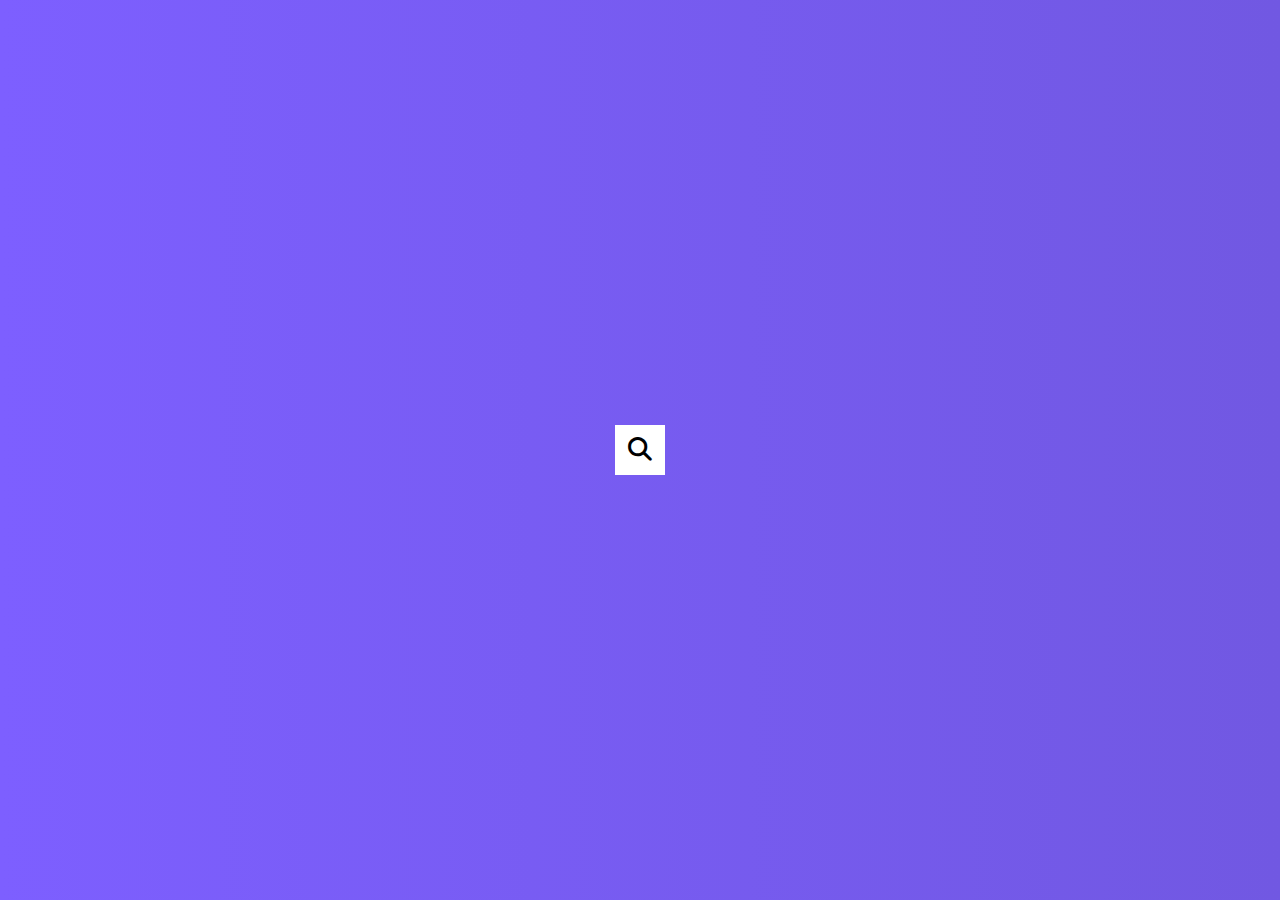
<file: Hidden Search Widget/index.html>
<!DOCTYPE html>
<html lang="en">
<head>
    <meta charset="UTF-8">
    <meta http-equiv="X-UA-Compatible" content="IE=edge">
    <meta name="viewport" content="width=device-width, initial-scale=1.0">
    <link rel="stylesheet" href="https://cdnjs.cloudflare.com/ajax/libs/font-awesome/6.3.0/css/all.min.css">
    <link rel="stylesheet" href="style.css">
    <title>Hidden Search</title>
</head>
<body>
    <div class="search">
        <input type="text" class="input" placeholder="Search...">
        <button class="btn">
            <i class="fas fa-search"></i>
        </button>
    </div>



    <script src="script.js"></script>
</body>
</html>
</file>
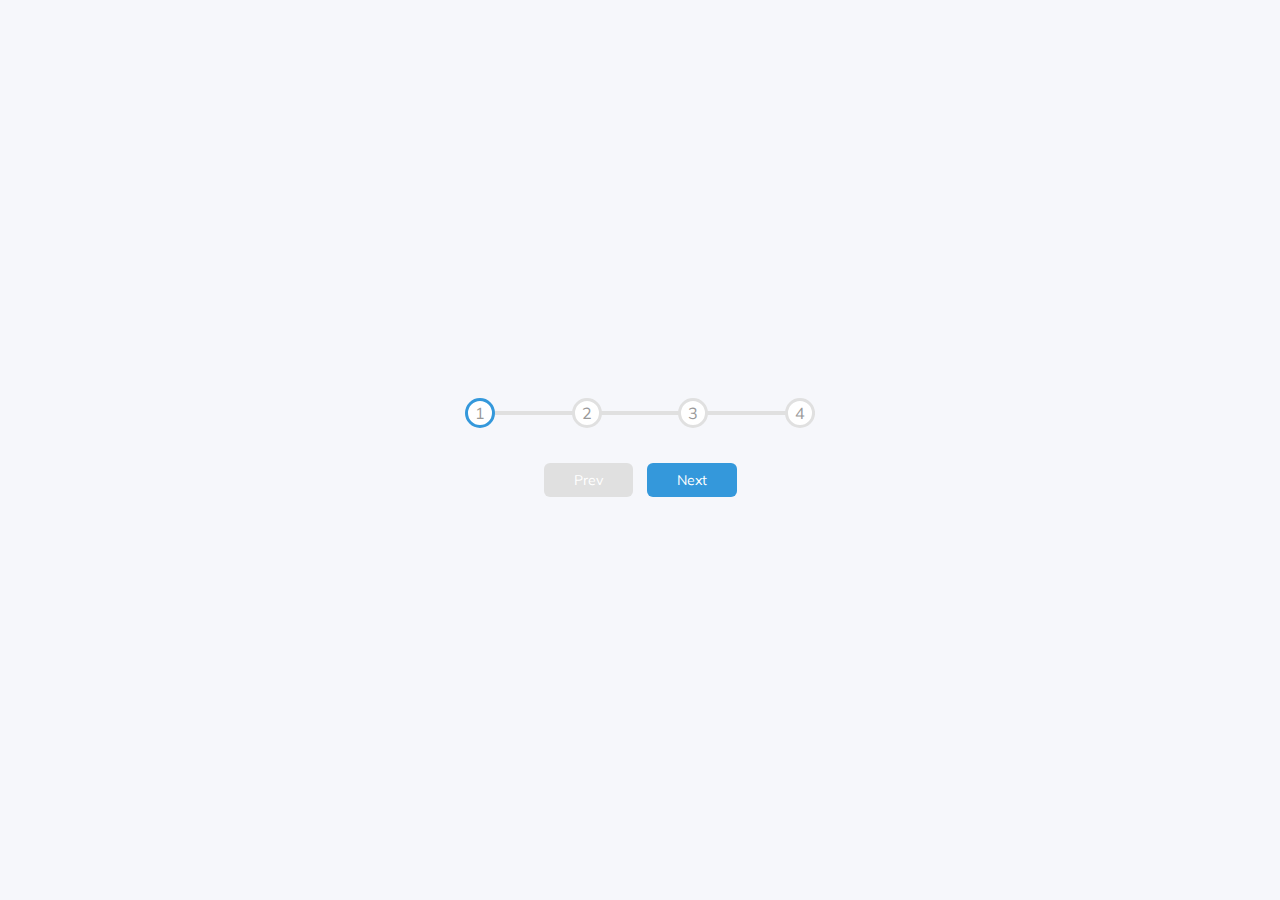
<file: Progress Steps/index.html>
<!DOCTYPE html>
<html lang="en">
<head>
    <meta charset="UTF-8">
    <meta http-equiv="X-UA-Compatible" content="IE=edge">
    <meta name="viewport" content="width=device-width, initial-scale=1.0">
    <link rel="stylesheet" href="https://cdnjs.cloudflare.com/ajax/libs/font-awesome/6.3.0/css/all.min.css">
    <link rel="stylesheet" href="style.css">
    <title>Progress Steps</title>
</head>
<body>
    <div class="container">
        <div class="progress-container">
            <div class="progress" id="progress"></div>
            <div class="circle active">1</div>
            <div class="circle">2</div>
            <div class="circle">3</div>
            <div class="circle">4</div>
        </div>
        <button class="btn" id="prev" disabled>Prev</button>
        <button class="btn" id="next">Next</button>
    </div>



    <script src="script.js"></script>
</body>
</html>
</file>
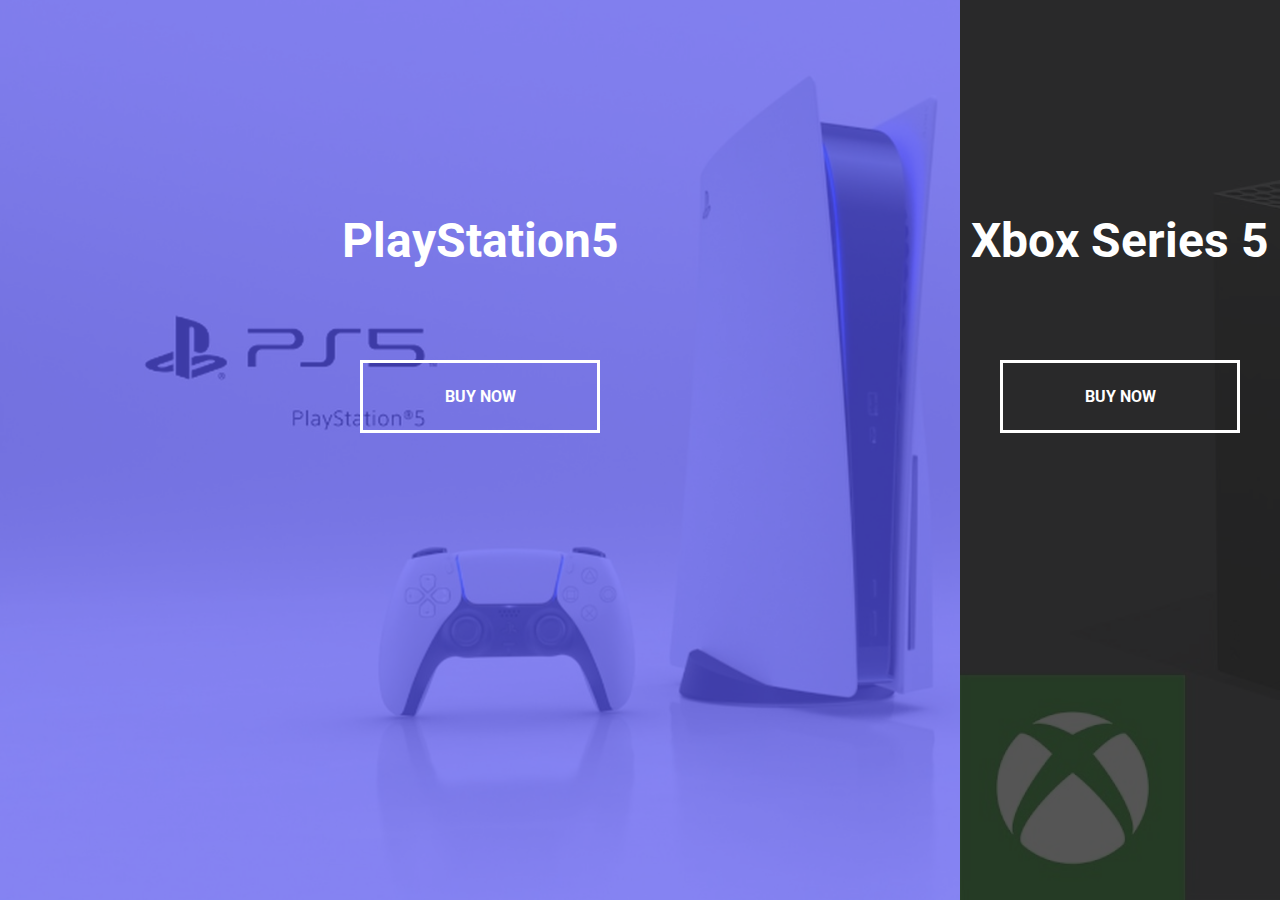
<file: Split Lnading Page/index.html>
<!DOCTYPE html>
<html lang="en">
<head>
    <meta charset="UTF-8">
    <meta http-equiv="X-UA-Compatible" content="IE=edge">
    <meta name="viewport" content="width=device-width, initial-scale=1.0">
    <link rel="stylesheet" href="https://cdnjs.cloudflare.com/ajax/libs/font-awesome/6.3.0/css/all.min.css">
    <link rel="stylesheet" href="style.css">
    <title>Split Landing Page</title>
</head>
<body>
    <div class="container">
        <div class="split left">
            <h1>PlayStation5</h1>
            <a href="#" class="btn">Buy Now</a>
        </div>
        <div class="split right">
            <h1>Xbox Series 5</h1>
            <a href="#" class="btn">Buy Now</a>
        </div>
    </div>



    <script src="script.js"></script>
</body>
</html>
</file>
<file: Hidden Search Widget/style.css>
@import url('https://fonts.googleapis.com/css2?family=Montserrat:wght@300;400&family=Roboto:wght@400;700&display=swap');


*{
    box-sizing: border-box;
}
body{
    background-image: linear-gradient(90deg, #7d5fff,#7158e2);
    margin: 0;
    font-family: 'Roboto', sans-serif;
    display: flex;
    flex-direction: column;
    align-items: center;
    justify-content: center;
    height: 100vh;
    overflow: hidden;
}
.search{
    position: relative;
    height: 50px;
}
.search .input{
    background-color: white;
    border:0;
    font-size: 18px;
    padding: 15px;
    height: 50px;
    width: 50px;
    transition: width 0.3s ease;
}
.btn{
    background-color: white;
    border: 0;
    cursor: pointer;
    font-size: 24px;
    position :absolute;
    top: 0;
    left: 0;
    height: 50px;
    width: 50px;
    transition:transform 0.3s ease;
}
.btn:focus, .input:focus{
    outline: none;
}

.search.active .input{
    width: 200px;
}
.search.active .btn{
    transform : translateX(198px);
}
</file>
<file: Progress Steps/style.css>
@import url('https://fonts.googleapis.com/css2?family=Muli&display=swap');


*{
    box-sizing: border-box;
}
body{
    margin: 0;
    background-color: #f6f7fb;
    font-family: 'Muli', sans-serif;
    display: flex;
    flex-direction: column;
    align-items: center;
    justify-content: center;
    height: 100vh;
}
.container{
    text-align: center;
}
.progress-container{
    display:flex;
    justify-content: space-between;
    position: relative;
    margin-bottom: 30px;
    max-width: 100%;
    width:350px;
}
.progress-container::before{
    content: '';
    background-color: #e0e0e0;
    position: absolute;
    top:50%;
    left: 0;
    transform:translateY(-50%);
    height: 4px;
    width: 100%;
    z-index:-1;
 
}

.progress{
    background-color: #3498db;
    position: absolute;
    top:50%;
    left: 0;
    transform:translateY(-50%);
    height: 4px;
    width: 0%;
    z-index:-1;
    transition: 0.4s ease;
}

.circle{
    background-color: white;
    color:#999;
    border-radius: 50%;
    height: 30px;
    width: 30px;
    display:flex;
    align-items: center;
    justify-content: center;
    border:3px solid #e0e0e0;
    transition: .4s ease;
}
.circle.active{
    border-color: #3498db;
}
.btn{
    background-color: #3498db;
    color: white;
    border:0;
    border-radius: 6px;
    cursor: pointer;
    font-family: inherit;
    padding: 8px 30px;
    margin:5px;
    font-size: 14px;

}
.btn:active{
    transform: scale(0.98);
}
.btn:disabled{
    background-color: #e0e0e0;
    cursor: not-allowed;
}
</file>
<file: Split Lnading Page/style.css>
@import url('https://fonts.googleapis.com/css2?family=Montserrat:wght@300;400&family=Roboto:wght@400;700&display=swap');


*{
    box-sizing: border-box;
}

:root{
    --left-bg-color: rgba(87, 84, 236, 0.7);
    --right-bg-color:rgba(43,43,43,0.8);
    --left-btn-hover-color: rgba(87,84,236,1);
    --right-btn-hover-color: rgba(28,122,28,1);
    --hover-width: 75%;
    --other-width:25%;
    --speed: 1000ms;
}

body{
    margin: 0;
    font-family: 'Roboto', sans-serif;
    overflow: hidden;
    height: 100vh;
}
h1{
    font-size: 3rem;
    color: white;
    position:absolute;
    left: 50%;
    top:20%;
    transform: translateX(-50%);
    white-space: nowrap;
}
.btn{
    position: absolute;
    display: flex;
    justify-content: center;
    align-items: center;
    left: 50%;
    top: 40%;
    transform: translateX(-50%);
    text-decoration: none;
    color:white;
    border: #fff solid .2rem;
    font-size: 1rem;
    font-weight: bold;
    text-transform: uppercase;
    width: 15rem;
    padding: 1.5rem;
}
.split.left .btn:hover{
    background-color: var(--left-btn-hover-color);
    border-color: var(--left-btn-hover-color);
}

.split.right .btn:hover{
    background-color: var(--right-btn-hover-color);
    border-color: var(--right-btn-hover-color);
}

.container{
    position: relative;
    width: 100%;
    height: 100%;
    background: #333;
}
.split{
    position: absolute;
    width: 50%;
    height: 100%;
    overflow: hidden;
}
.split.left{
    left: 0;
    background: url('ps.jpg');
    background-repeat: no-repeat;
    background-size: cover;
}
.split.left::before{
    content: '';
    position: absolute;
    width: 100%;
    height: 100%;
    background-color: var(--left-bg-color);
}

.split.right{
    right: 0;
    background: url('xbox.jpg');
    background-repeat: no-repeat;
    background-size: cover;
    
}
.split.right::before{
    content: '';
    position: absolute;
    width: 100%;
    height: 100%;
    background-color: var(--right-bg-color);
}

.split.right, .split.left , .split.right::before, .split.left::before{
    transition: all var(--speed) ease-in-out;
}




.hover-left .left{
    width: var(--hover-width);

}
.hover-left .right{
    width: var(--other-width);
}

.hover-right .right{
    width: var(--hover-width);

}
.hover-right .left{
    width: var(--other-width);
}
</file>
